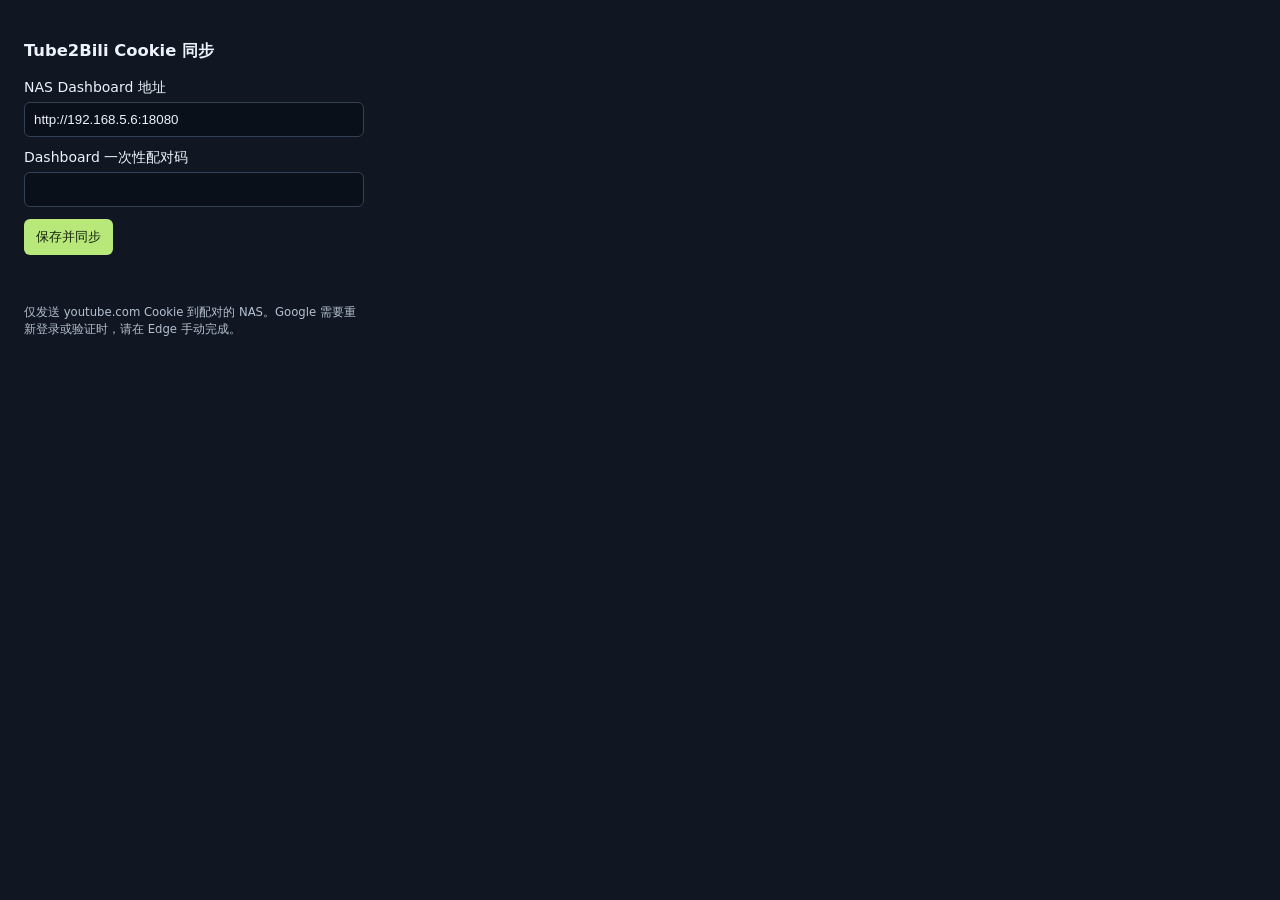
<file: app/static/edge-cookie-sync/popup.html>
<!doctype html>
<html lang="zh-CN">
<meta charset="utf-8">
<meta name="viewport" content="width=device-width,initial-scale=1">
<title>Tube2Bili Cookie Sync</title>
<style>
body{font:14px system-ui,sans-serif;width:340px;padding:16px;background:#101722;color:#edf3fb}label{display:block;margin:12px 0}input{box-sizing:border-box;width:100%;padding:9px;margin-top:5px;color:inherit;background:#0a1019;border:1px solid #344153;border-radius:6px}button{padding:9px 12px;border:0;border-radius:6px;background:#b7e879;color:#14200b;cursor:pointer}p{line-height:1.5;color:#b4c0d0}small{color:#b4c0d0}#status{min-height:20px}
</style>
<h3>Tube2Bili Cookie 同步</h3>
<label>NAS Dashboard 地址<input id="base" value="http://192.168.5.6:18080" autocomplete="url"></label>
<label>Dashboard 一次性配对码<input id="token" type="password" autocomplete="off"></label>
<button id="save">保存并同步</button>
<p id="status" role="status"></p>
<small>仅发送 youtube.com Cookie 到配对的 NAS。Google 需要重新登录或验证时，请在 Edge 手动完成。</small>
<script src="popup.js"></script>
</html>
</file>
